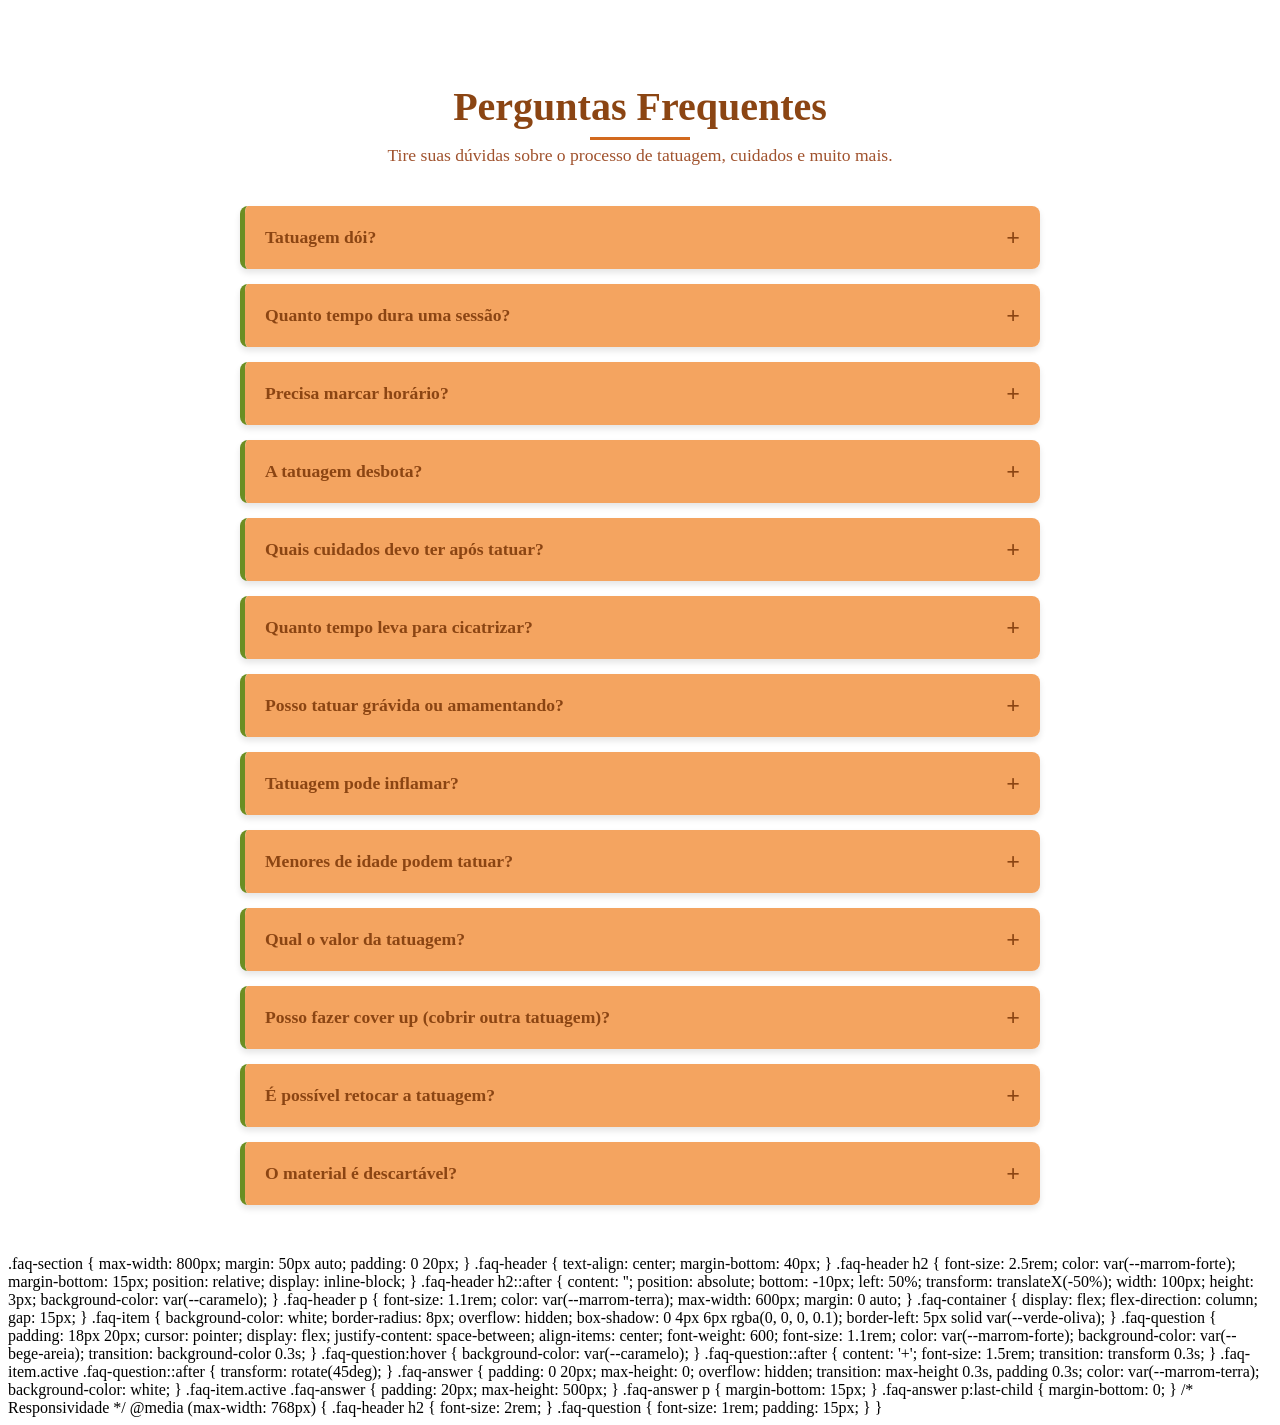
<file: contato.html>
<!DOCTYPE html>
<html lang="pt-BR">
<head>
    <meta charset="UTF-8">
    <meta name="viewport" content="width=device-width, initial-scale=1.0">
    <title>FAQs - Estúdio de Tatuagem</title>
    <style>
        :root {
            --creme: #F5F5DC;
            --verde-oliva: #6B8E23;
            --marrom-forte: #8B4513;
            --caramelo: #D2691E;
            --bege-areia: #F4A460;
            --marrom-terra: #A0522D;
            --verde: #556B2F;
        }
        

        
        .faq-section {
            max-width: 800px;
            margin: 50px auto;
            padding: 0 20px;
        }
        
        .faq-header {
            text-align: center;
            margin-bottom: 40px;
        }
        
        .faq-header h2 {
            font-size: 2.5rem;
            color: var(--marrom-forte);
            margin-bottom: 15px;
            position: relative;
            display: inline-block;
        }
        
        .faq-header h2::after {
            content: '';
            position: absolute;
            bottom: -10px;
            left: 50%;
            transform: translateX(-50%);
            width: 100px;
            height: 3px;
            background-color: var(--caramelo);
        }
        
        .faq-header p {
            font-size: 1.1rem;
            color: var(--marrom-terra);
            max-width: 600px;
            margin: 0 auto;
        }
        
        .faq-container {
            display: flex;
            flex-direction: column;
            gap: 15px;
        }
        
        .faq-item {
            background-color: white;
            border-radius: 8px;
            overflow: hidden;
            box-shadow: 0 4px 6px rgba(0, 0, 0, 0.1);
            border-left: 5px solid var(--verde-oliva);
        }
        
        .faq-question {
            padding: 18px 20px;
            cursor: pointer;
            display: flex;
            justify-content: space-between;
            align-items: center;
            font-weight: 600;
            font-size: 1.1rem;
            color: var(--marrom-forte);
            background-color: var(--bege-areia);
            transition: background-color 0.3s;
        }
        
        .faq-question:hover {
            background-color: var(--caramelo);
        }
        
        .faq-question::after {
            content: '+';
            font-size: 1.5rem;
            transition: transform 0.3s;
        }
        
        .faq-item.active .faq-question::after {
            transform: rotate(45deg);
        }
        
        .faq-answer {
            padding: 0 20px;
            max-height: 0;
            overflow: hidden;
            transition: max-height 0.3s, padding 0.3s;
            color: var(--marrom-terra);
            background-color: white;
        }
        
        .faq-item.active .faq-answer {
            padding: 20px;
            max-height: 500px;
        }
        
        .faq-answer p {
            margin-bottom: 15px;
        }
        
        .faq-answer p:last-child {
            margin-bottom: 0;
        }
        
        /* Responsividade */
        @media (max-width: 768px) {
            .faq-header h2 {
                font-size: 2rem;
            }
            
            .faq-question {
                font-size: 1rem;
                padding: 15px;
            }
        }
    </style>
</head>

    <section class="faq-section">
        <div class="faq-header">
            <h2>Perguntas Frequentes</h2>
            <p>Tire suas dúvidas sobre o processo de tatuagem, cuidados e muito mais.</p>
        </div>
        
        <div class="faq-container">
            <!-- FAQ Item 1 -->
            <div class="faq-item">
                <div class="faq-question">Tatuagem dói?</div>
                <div class="faq-answer">
                    <p>Sim, mas a dor varia de pessoa para pessoa e conforme a região do corpo. Em geral, é uma dor suportável e rápida.</p>
                </div>
            </div>
            
            <!-- FAQ Item 2 -->
            <div class="faq-item">
                <div class="faq-question">Quanto tempo dura uma sessão?</div>
                <div class="faq-answer">
                    <p>Depende do tamanho, complexidade e local da tatuagem. Pode variar de 30 minutos a várias horas.</p>
                </div>
            </div>
            
            <!-- FAQ Item 3 -->
            <div class="faq-item">
                <div class="faq-question">Precisa marcar horário?</div>
                <div class="faq-answer">
                    <p>Sim. Trabalhamos com horário agendado para garantir atenção exclusiva, segurança e qualidade.</p>
                </div>
            </div>
            
            <!-- FAQ Item 4 -->
            <div class="faq-item">
                <div class="faq-question">A tatuagem desbota?</div>
                <div class="faq-answer">
                    <p>Com o tempo, toda tatuagem pode sofrer leve desgaste, principalmente sem cuidados. Protetor solar e hidratação ajudam a manter a cor por muitos anos.</p>
                </div>
            </div>
            
            <!-- FAQ Item 5 -->
            <div class="faq-item">
                <div class="faq-question">Quais cuidados devo ter após tatuar?</div>
                <div class="faq-answer">
                    <p>Lavar com sabonete neutro, hidratar a pele, evitar sol, piscina e mar por cerca de 30 dias e não coçar ou arrancar casquinhas.</p>
                </div>
            </div>
            
            <!-- FAQ Item 6 -->
            <div class="faq-item">
                <div class="faq-question">Quanto tempo leva para cicatrizar?</div>
                <div class="faq-answer">
                    <p>A cicatrização superficial leva em média 15 a 20 dias. A cicatrização total ocorre em até 45 dias.</p>
                </div>
            </div>
            
            <!-- FAQ Item 7 -->
            <div class="faq-item">
                <div class="faq-question">Posso tatuar grávida ou amamentando?</div>
                <div class="faq-answer">
                    <p>Não é recomendado. O ideal é aguardar esse período passar para sua segurança e a do bebê.</p>
                </div>
            </div>
            
            <!-- FAQ Item 8 -->
            <div class="faq-item">
                <div class="faq-question">Tatuagem pode inflamar?</div>
                <div class="faq-answer">
                    <p>Se os cuidados não forem seguidos, sim. Por isso, seguimos protocolos rígidos de biossegurança e orientamos corretamente o pós-tatuagem.</p>
                </div>
            </div>
            
            <!-- FAQ Item 9 -->
            <div class="faq-item">
                <div class="faq-question">Menores de idade podem tatuar?</div>
                <div class="faq-answer">
                    <p>Não, nem com autorização formal dos responsáveis, conforme a legislação vigente.</p>
                </div>
            </div>
            
            <!-- FAQ Item 10 -->
            <div class="faq-item">
                <div class="faq-question">Qual o valor da tatuagem?</div>
                <div class="faq-answer">
                    <p>O valor varia conforme tamanho, estilo, complexidade e tempo de trabalho. Orçamentos são feitos após análise da ideia.</p>
                </div>
            </div>
            
            <!-- FAQ Item 11 -->
            <div class="faq-item">
                <div class="faq-question">Posso fazer cover up (cobrir outra tatuagem)?</div>
                <div class="faq-answer">
                    <p>Sim! Avaliamos cada caso para criar a melhor solução estética possível.</p>
                </div>
            </div>
            
            <!-- FAQ Item 12 -->
            <div class="faq-item">
                <div class="faq-question">É possível retocar a tatuagem?</div>
                <div class="faq-answer">
                    <p>Sim. Alguns trabalhos incluem retoque dentro de um prazo combinado, desde que os cuidados tenham sido seguidos.</p>
                </div>
            </div>
            
            <!-- FAQ Item 13 -->
            <div class="faq-item">
                <div class="faq-question">O material é descartável?</div>
                <div class="faq-answer">
                    <p>Sim. Utilizamos materiais descartáveis e esterilizados, seguindo todas as normas da Anvisa.</p>
                </div>
            </div>
        </div>
    </section>

     
        .faq-section {
            max-width: 800px;
            margin: 50px auto;
            padding: 0 20px;
        }
        
        .faq-header {
            text-align: center;
            margin-bottom: 40px;
        }
        
        .faq-header h2 {
            font-size: 2.5rem;
            color: var(--marrom-forte);
            margin-bottom: 15px;
            position: relative;
            display: inline-block;
        }
        
        .faq-header h2::after {
            content: '';
            position: absolute;
            bottom: -10px;
            left: 50%;
            transform: translateX(-50%);
            width: 100px;
            height: 3px;
            background-color: var(--caramelo);
        }
        
        .faq-header p {
            font-size: 1.1rem;
            color: var(--marrom-terra);
            max-width: 600px;
            margin: 0 auto;
        }
        
        .faq-container {
            display: flex;
            flex-direction: column;
            gap: 15px;
        }
        
        .faq-item {
            background-color: white;
            border-radius: 8px;
            overflow: hidden;
            box-shadow: 0 4px 6px rgba(0, 0, 0, 0.1);
            border-left: 5px solid var(--verde-oliva);
        }
        
        .faq-question {
            padding: 18px 20px;
            cursor: pointer;
            display: flex;
            justify-content: space-between;
            align-items: center;
            font-weight: 600;
            font-size: 1.1rem;
            color: var(--marrom-forte);
            background-color: var(--bege-areia);
            transition: background-color 0.3s;
        }
        
        .faq-question:hover {
            background-color: var(--caramelo);
        }
        
        .faq-question::after {
            content: '+';
            font-size: 1.5rem;
            transition: transform 0.3s;
        }
        
        .faq-item.active .faq-question::after {
            transform: rotate(45deg);
        }
        
        .faq-answer {
            padding: 0 20px;
            max-height: 0;
            overflow: hidden;
            transition: max-height 0.3s, padding 0.3s;
            color: var(--marrom-terra);
            background-color: white;
        }
        
        .faq-item.active .faq-answer {
            padding: 20px;
            max-height: 500px;
        }
        
        .faq-answer p {
            margin-bottom: 15px;
        }
        
        .faq-answer p:last-child {
            margin-bottom: 0;
        }
        
        /* Responsividade */
        @media (max-width: 768px) {
            .faq-header h2 {
                font-size: 2rem;
            }
            
            .faq-question {
                font-size: 1rem;
                padding: 15px;
            }
        }
</body>
</html>
</file>
